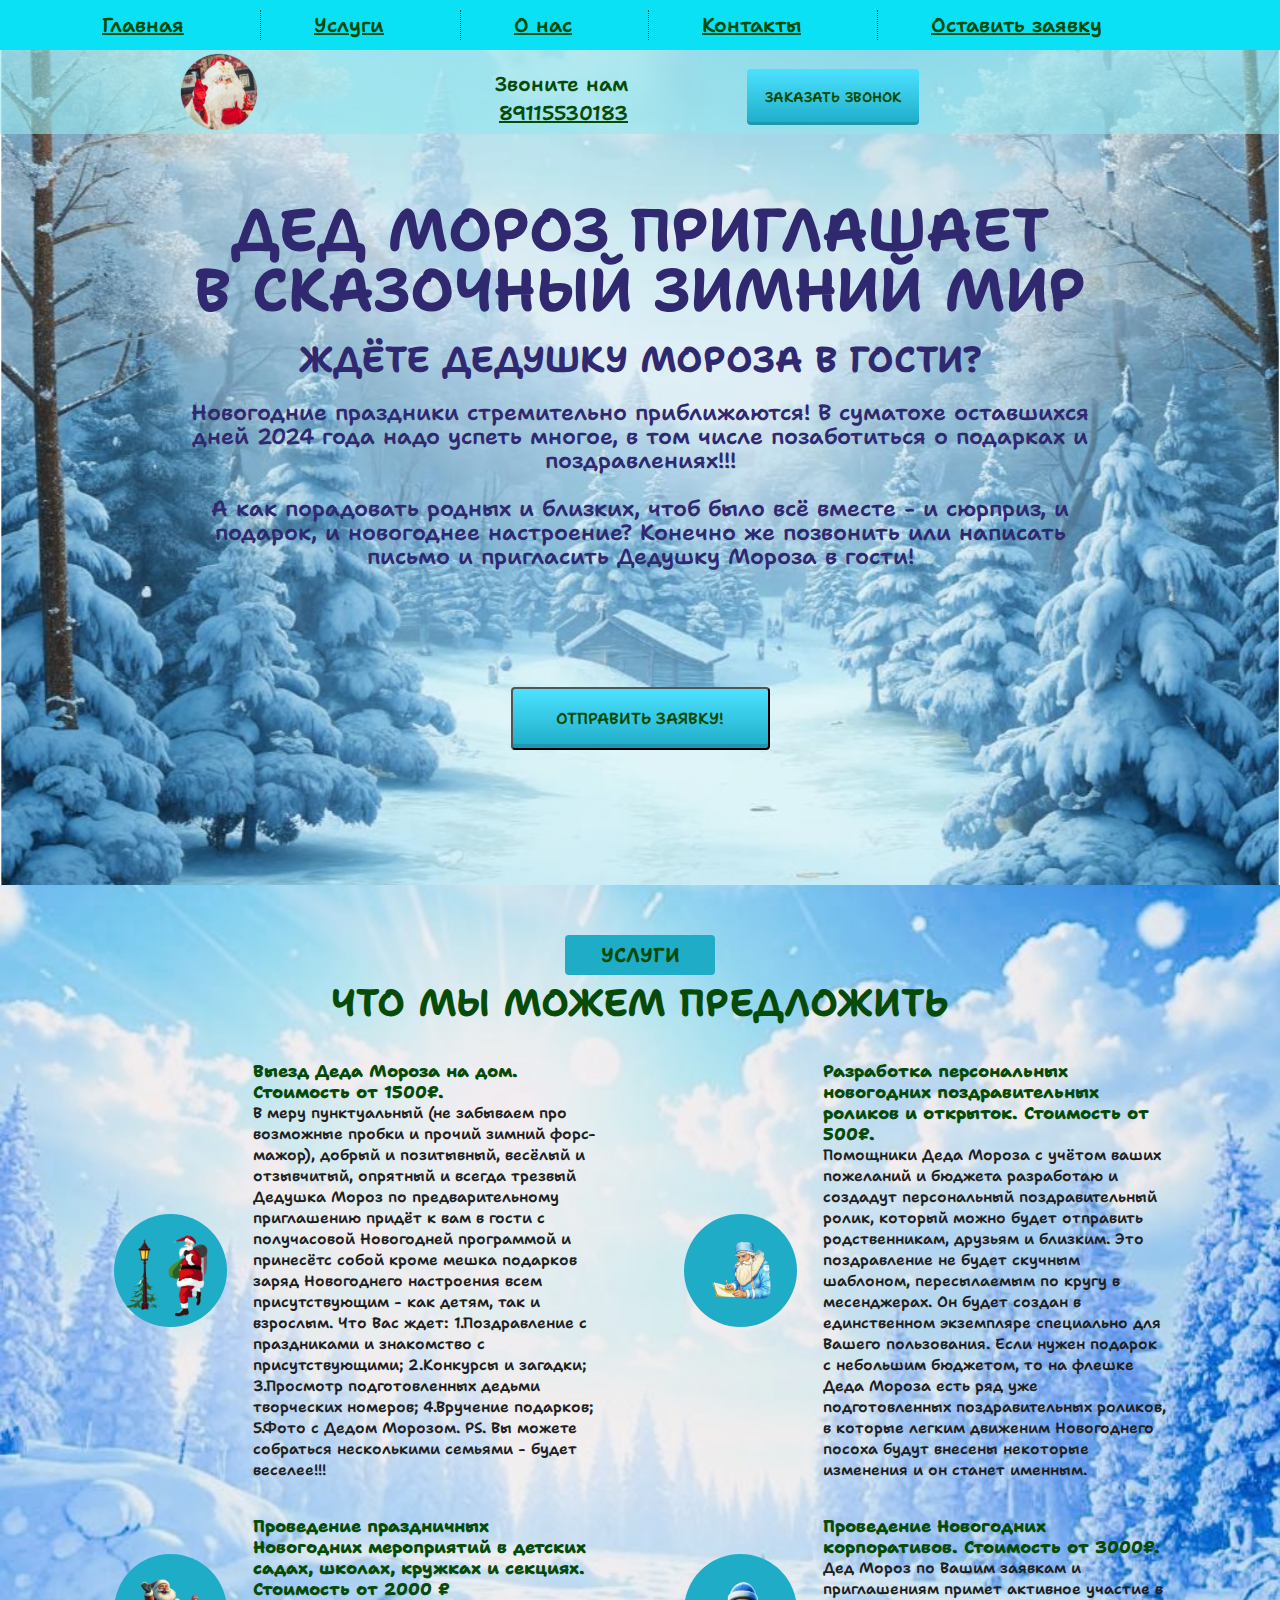
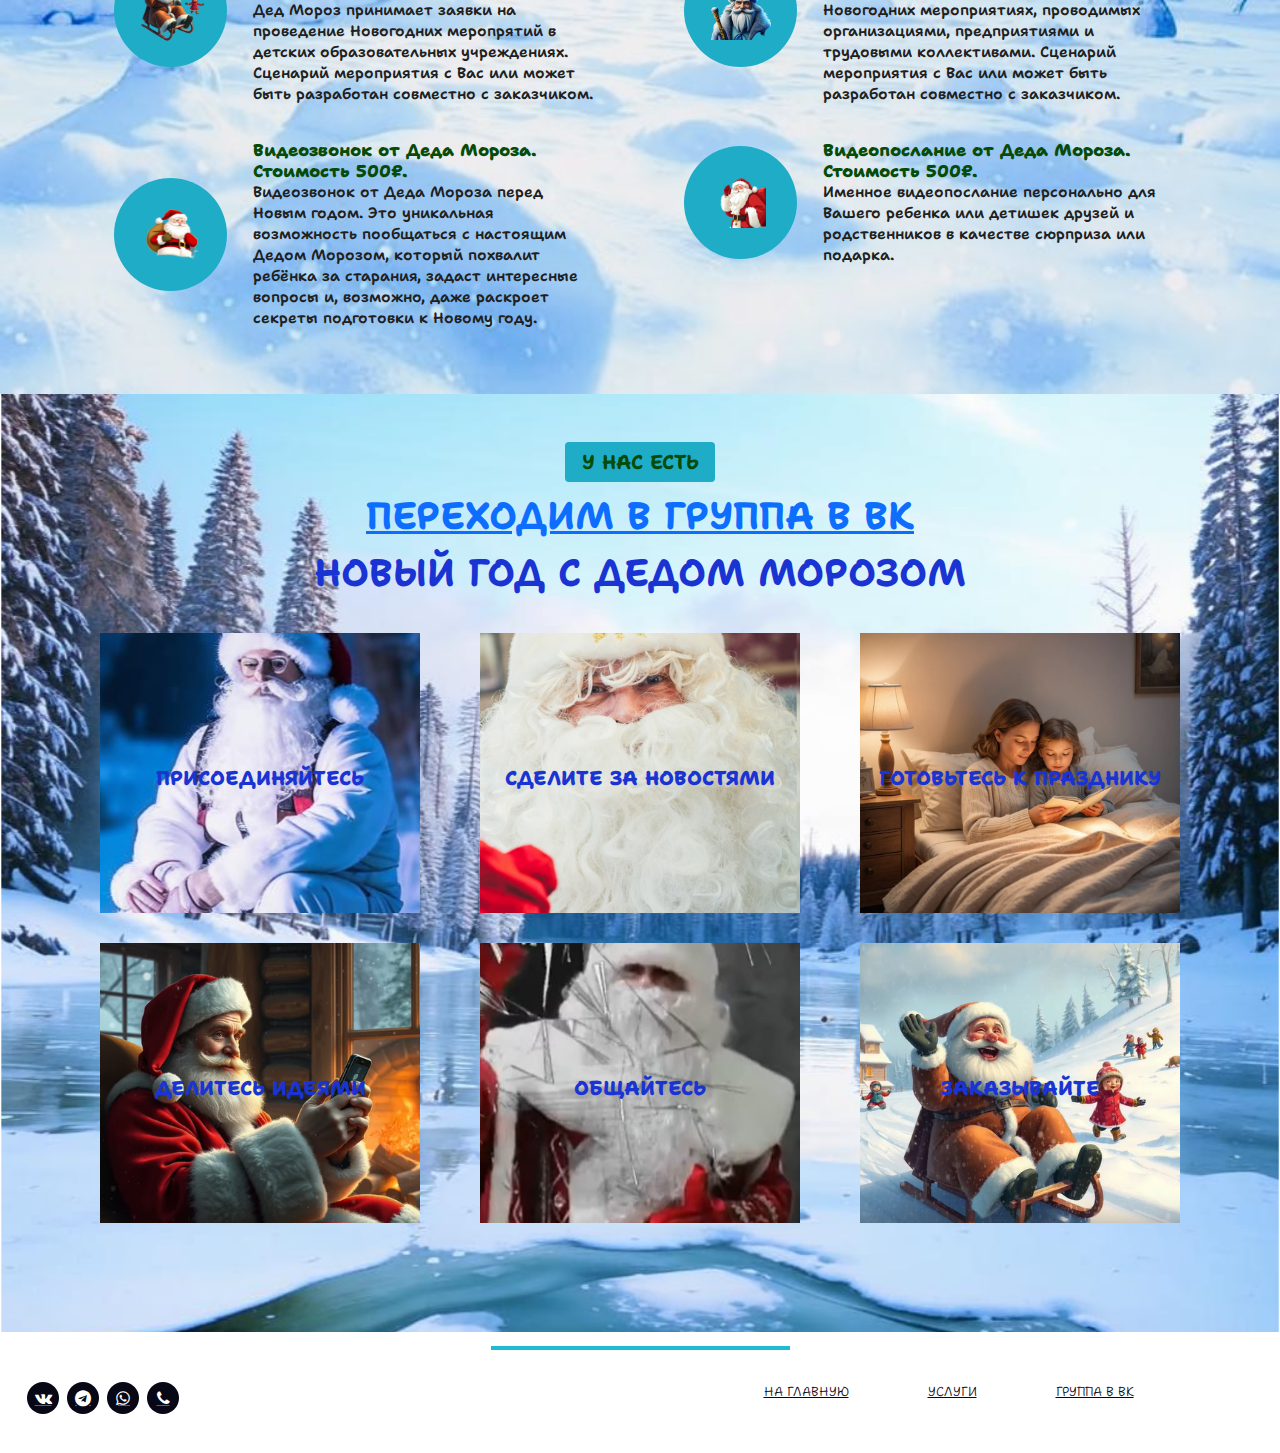
<file: index.html>
<!DOCTYPE html>
<html lang="ru">
<head>
    <meta charset="UTF-8">
    <meta name="viewport" content="width=device-width, initial-scale=1.0">
    <title>Дед Мороз на дом</title>
    <link rel="shortcut icon" href="icons/favicon.ico" type="image/x-icon">
    <link rel="preconnect" href="https://fonts.googleapis.com">
    <link rel="preconnect" href="https://fonts.gstatic.com" crossorigin>
    <link href="https://fonts.googleapis.com/css2?family=Crimson+Text:ital,wght@0,400;0,600;0,700;1,400;1,600;1,700&family=Shantell+Sans:ital,wght@0,300..800;1,300..800&display=swap" rel="stylesheet">
    <link rel="stylesheet" href="font-awesome/css/font-awesome.min.css">
    <!-- <link rel="stylesheet" href="css/fonts.css"> -->
    <link rel="stylesheet" href="css/bootstrap-reboot.min.css">
    <link rel="stylesheet" href="css/bootstrap-grid.min.css">
    <link rel="stylesheet" href="css/style.min.css">
</head>
<body>
    <header>
        <nav>
            <div class="container">
                <ul class="menu">
                    <li class="menu_item"><a href="#promo" class="menu_link">Главная</a></li>
                    <li class="menu_item"><a href="#reasons" class="menu_link">Услуги</a></li>
                    <li class="menu_item"><a href="about.html" target="_blank"" class="menu_link">О нас</a></li>
                    <li class="menu_item"><a href="contacts.html" target="_blank" class="menu_link">Контакты</a></li>
                    <li class="menu_item"><a href="https://forms.yandex.ru/u/673496d62530c2a1b6021140" target="_blank" rel="noopener noreferrer" class="menu_link">Оставить заявку</a></li>
                </ul>
            </div>
            <div class="hamburger">
                <span></span>
                <span></span>
                <span></span>
            </div>
        </nav>
        <div class="subheader">
            <div class="container">
                <div class="row">
                    <div class="col-6 col-md-1 offset-md-1 col-xl-2 offset-lx-1">
                        <a href="#" class="subheader_logo"><img src="icons/logo.png" alt="logo" class="logo"></a> 
                    </div>
                    <div class="xs-hidden col-md-3 offset-md-1 col-xl-2 offset-lx-2">
                        <div class="subheader_call">Звоните нам</div>
                        <a href="tel:+79115530183" class="subheader_phone">89115530183</a>
                    </div>                  
                    <div class="col-6 col-md-2 offset-md-1 col-lx-3 offset-lx-3">
                        <a href="tel:+79115530183" class="xs-visible subheader_phone">+7 911 553 01 83</a>
                        <button class="subheader_btn" onclick="openFormInNewTab()">Заказать звонок</button>
                    </div>
                    <script>
                        function openFormInNewTab() {
                            window.open("https://forms.yandex.ru/u/6734b712493639adf7f71534", '_blank');
                        }
                    </script>

                </div>
            </div>
        </div>
    </header>

    <section class="promo" id="promo">
        <div class="container">
            <div class="row">
                <div class="col-md-12 offset-md-0 col-lg-10 offset-lg-1">
                    <h1 class="promo_header">Дед Мороз приглашает<br>в сказочный зимний мир</h1>
                    <h2 class="promo_subheader">Ждёте Дедушку Мороза в гости?</h2>
                    <div class="promo_descr">
                        Новогодние праздники стремительно приближаются! В суматохе оставшихся дней 2024 года надо успеть многое, в том числе позаботиться о подарках и поздравлениях!!! 
                        <br><br>
                        А как порадовать родных и близких, чтоб было всё вместе - и сюрприз, и подарок, и новогоднее настроение? Конечно же позвонить или написать письмо и пригласить Дедушку Мороза в гости!
                    </div>
                    <button class="promo_btn"  onclick="openFormInNewTab()">Отправить заявку!</button>
                </div>
            </div>
        </div>
        <script>
            function openFormInNewTab() {
                window.open("https://forms.yandex.ru/u/6734b712493639adf7f71534", '_blank');
            }
        </script>
    </section>

    <section class="reasons" id="reasons">
        <div class="container">
            <div class="label">Услуги</div>
            <h2 class="title">Что мы можем предложить</h2>
            <div class="row">
                <div class="col-md-6">
                    <div class="reasons_block">
                        <div class="reasons_round">
                            <img src="icons/DMD_1.png" alt="reason" width="100" height="100"> 
                        </div>
                        <div class="reasons_descr">
                            <div class="reasons_subtitle">Выезд Деда Мороза на дом. Стоимость от 1500₽.</div>
                            <div class="reasons_text">
                                В меру пунктуальный (не забываем про возможные пробки и прочий зимний форс-мажор), добрый и позитывный, весёлый и отзывчитый, опрятный и всегда трезвый Дедушка Мороз по предварительному приглашению придёт к вам в гости с получасовой Новогодней программой и принесётс собой кроме мешка подарков заряд Новогоднего настроения всем присутствующим - как детям, так и  взрослым. Что Вас ждет: 1.Поздравление с праздниками и знакомство с присутствующими; 2.Конкурсы и загадки; 3.Просмотр подготовленных дедьми творческих  номеров; 4.Вручение подарков; 5.Фото с Дедом Морозом. PS. Вы можете собраться несколькими семьями - будет веселее!!! 
                            </div>
                        </div>
                    </div>
                </div>
                <div class="col-md-6">
                    <div class="reasons_block">
                        <div class="reasons_round">
                            <img src="icons/Ot.png" alt="reason" width="60" height="60">
                        </div>
                        <div class="reasons_descr">
                            <div class="reasons_subtitle">Разработка персональных новогодних поздравительных роликов и открыток. Стоимость от 500₽.</div>
                            <div class="reasons_text">
                                Помощники Деда Мороза с учётом ваших пожеланий и бюджета разработаю и создадут персональный поздравительный ролик, который можно будет отправить родственникам, друзьям и близким. Это поздравление не будет скучным шаблоном, пересылаемым по кругу в месенджерах. Он будет создан в единственном экземпляре специально для Вашего пользования. Если нужен подарок с небольшим бюджетом, то на флешке Деда Мороза есть ряд уже подготовленных поздравительных роликов, в которые легким движеним Новогоднего посоха будут внесены некоторые изменения и он станет именным. 
                            </div>
                        </div>
                    </div>
                </div>
                <div class="col-md-6">
                    <div class="reasons_block">
                        <div class="reasons_round">
                            <img src="icons/DS.png" alt="reason" width="70" height="70">
                        </div>
                        <div class="reasons_descr">
                            <div class="reasons_subtitle">Проведение праздничных Новогодних мероприятий в детских садах, школах, кружках и секциях. Стоимость от 2000 ₽</div>
                            <div class="reasons_text">
                                Дед Мороз принимает заявки на проведение Новогодних меропрятий в детских образовательных учреждениях. Сценарий мероприятия с Вас или может быть разработан совместно с заказчиком. 
                            </div>
                        </div>
                    </div>
                </div>
                <div class="col-md-6">
                    <div class="reasons_block">
                        <div class="reasons_round">
                            <img src="icons/kor_1.png" alt="reason" width="60" height="60">
                        </div>
                        <div class="reasons_descr">
                            <div class="reasons_subtitle">Проведение Новогодних корпоративов. Стоимость от 3000₽.</div>
                            <div class="reasons_text">
                                Дед Мороз по Вашим заявкам и приглашениям примет активное участие в Новогодних мероприятиях, проводимых организациями, предприятиями и трудовыми коллективами. Сценарий мероприятия с Вас или может быть разработан совместно с заказчиком. 
                            </div>
                        </div>
                    </div>
                </div>
                <div class="col-md-6">
                    <div class="reasons_block">
                        <div class="reasons_round">
                            <img src="icons/VZ_1.png" alt="reason" width="60" height="60">
                        </div>
                        <div class="reasons_descr">
                            <div class="reasons_subtitle">Видеозвонок от Деда Мороза. Стоимость 500₽.</div>
                            <div class="reasons_text">
                                Видеозвонок от Деда Мороза перед Новым годом. Это уникальная возможность пообщаться с настоящим Дедом Морозом, который похвалит ребёнка за старания, задаст интересные вопросы и, возможно, даже раскроет секреты подготовки к Новому году. 
                            </div>
                        </div>
                    </div>
                </div>
                <div class="col-md-6">
                    <div class="reasons_block">
                        <div class="reasons_round">
                            <img src="icons/VP_1.png" alt="reason" width="50" height="50">
                        </div>
                        <div class="reasons_descr">
                            <div class="reasons_subtitle">Видеопослание от Деда Мороза. Стоимость 500₽.
                            </div>
                            <div class="reasons_text">
                                Именное видеопослание персонально для Вашего ребенка или детишек друзей и родственников в качестве сюрприза или подарка. 
                            </div>
                        </div>
                    </div>
                </div>
            </div>
        </div>
    </section>

    <section class="mobile">
        <div class="container">
            <div class="label">У нас есть</div>
            <div class="title"><a href="https://vk.com/ded_moroz_north" target="_blank" rel="noopener noreferrer">Переходим в Группа в ВК</a></div>
            <div class="subtitle">Новый год с Дедом Морозом</div>

            <div class="row">
                <div class="col-md-4">
                    <div class="mobile_item mobile_item_1">
                        <div class="mobile_item_subtitle">Присоединяйтесь</div>
                        <!-- <div class="mobile_item_plus"></div> -->
                    </div>
                </div>
                <div class="col-md-4">
                    <div class="mobile_item mobile_item_2">
                        <div class="mobile_item_subtitle">Сделите за новостями</div>
                        <!-- <div class="mobile_item_plus"></div> -->
                    </div>
                </div>
                <div class="col-md-4">
                    <div class="mobile_item mobile_item_3">
                        <div class="mobile_item_subtitle">Готовьтесь к празднику</div>
                        <!-- <div class="mobile_item_plus"></div> -->
                    </div>
                </div>
                <div class="col-md-4">
                    <div class="mobile_item mobile_item_4">
                        <div class="mobile_item_subtitle">Делитесь идеями</div>
                        <!-- <div class="mobile_item_plus"></div> -->
                    </div>
                </div>
                <div class="col-md-4">
                    <div class="mobile_item mobile_item_5">
                        <div class="mobile_item_subtitle">Общайтесь</div>
                        <!-- <div class="mobile_item_plus"></div> -->
                    </div>
                </div>
                <div class="col-md-4">
                    <div class="mobile_item mobile_item_6">
                        <div class="mobile_item_subtitle">Заказывайте</div>
                        <!-- <div class="mobile_item_plus"></div> -->
                    </div>
                </div>
            </div>
        </div> 
    </section>

    <footer>
        <div class="footer_divider"></div>
        <div class="footer_wrapper">
            <!-- Если не оборачивать каждый блок в обертку - получится криво -->
            <div>
                <div class="footer_social">
                    <a href="https://vk.com/ded_moroz_north" class="footer_social_item" target="_blank" rel="noopener noreferrer">
                        <i class="fa fa-vk" aria-hidden="true"></i>
                    </a>
                    <a href="https://t.me/SilverLion5530183" class="footer_social_item" target="_blank" rel="noopener noreferrer">
                        <i class="fa fa-telegram" aria-hidden="true"></i>
                    </a>
                    <a href="https://wa.me/+79115530183" class="footer_social_item" target="_blank" rel="noopener noreferrer" class="footer_social_item">
                        <i class="fa fa-whatsapp" aria-hidden="true"></i>
                    </a>
                    <a href="tel:+79115530183" class="footer_social_item">
                        <i class="fa fa-phone" aria-hidden="true"></i>
                    </a>
                </div>
            </div>
            <div>
                <div class="footer_links">
                    <div class="footer_links_main">
                        <a href="#promo">на главную</a>
                        <a href="#reasons">услуги</a>
                        <a href="https://vk.com/ded_moroz_north" target="_blank" rel="noopener noreferrer">Группа в ВК</a>
                    </div>
                </div>
            </div>
        </div>
    </footer>
    <script src="js/script.js"></script>
</body>
</html>
</file>
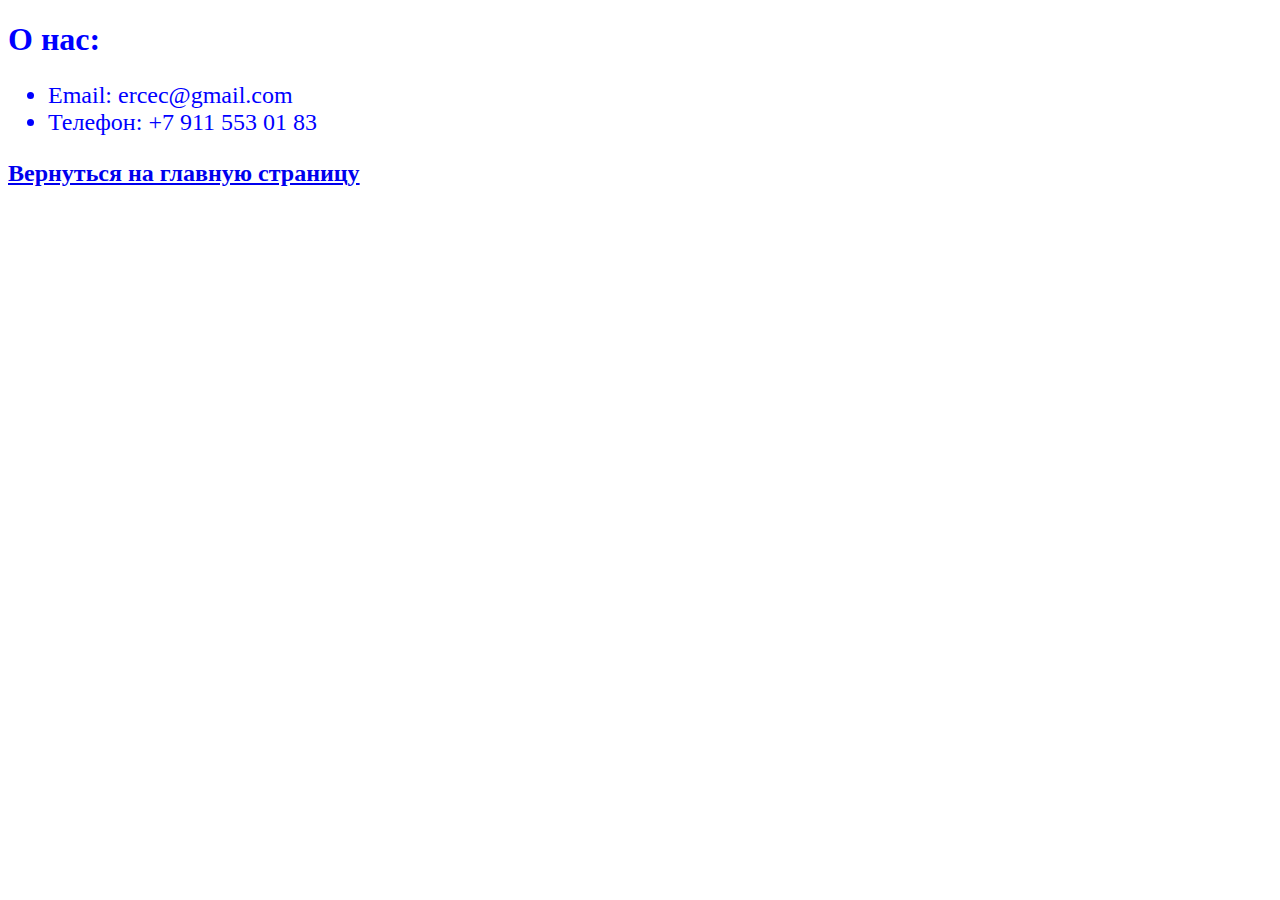
<file: about.html>
<!DOCTYPE html>
<html lang="ru">
<head>
    <meta charset="UTF-8">
    <meta name="viewport" content="width=device-width, initial-scale=1.0">
    <title>Контакты</title>
    <link rel="shortcut icon" href="icons/favicon.ico" type="image/x-icon">
</head>
<body style="color: blue;">
    <h1>О нас:</h1>
    <ul style="font-size: 24px;">
        <li>Email: ercec@gmail.com</li>
        <li>Телефон: +7 911 553 01 83</li>

    </ul>
    <h2><a href="index.html">Вернуться на главную страницу</a></h2>
</body>
</html>
</file>
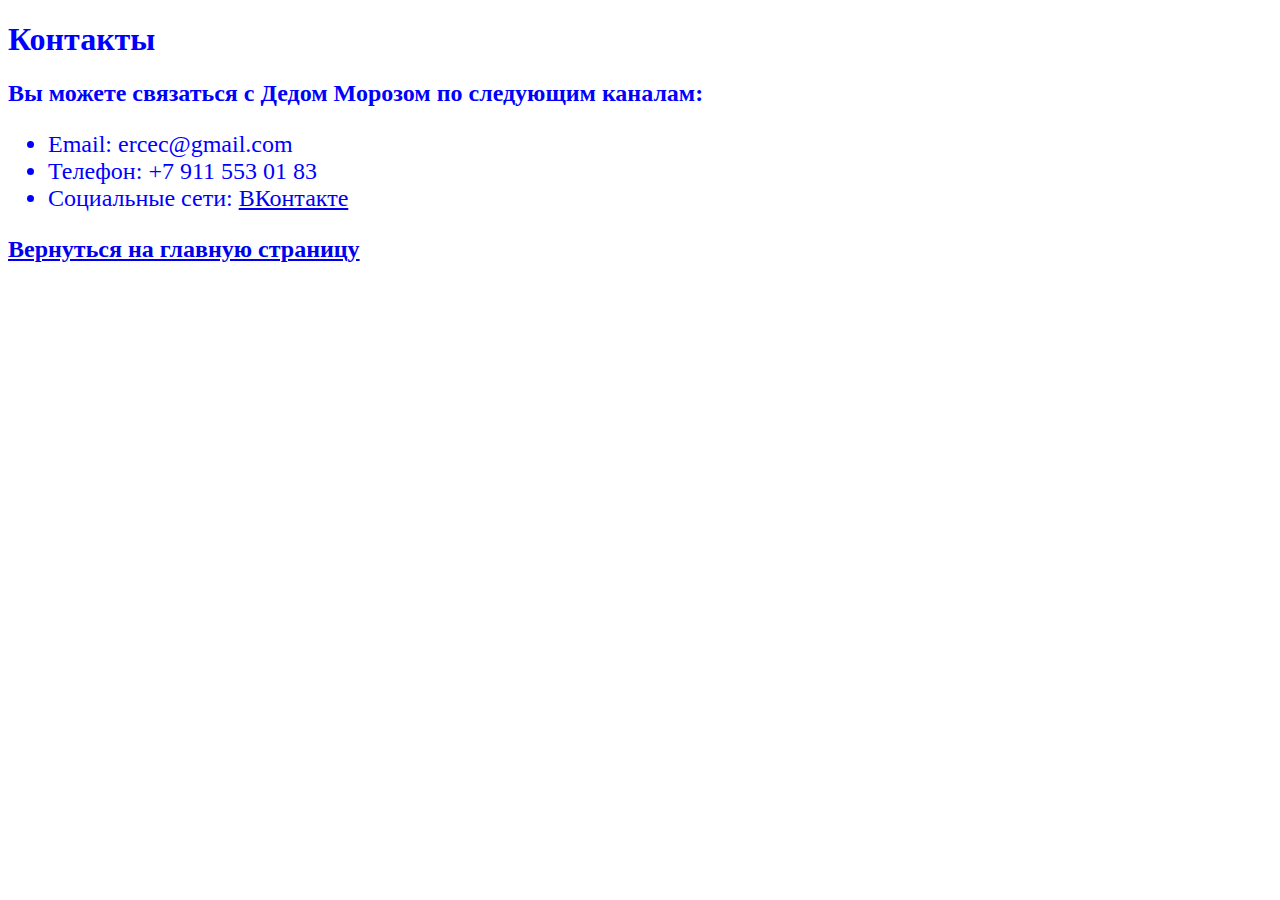
<file: contacts.html>
<!DOCTYPE html>
<html lang="ru">
<head>
    <meta charset="UTF-8">
    <meta name="viewport" content="width=device-width, initial-scale=1.0">
    <title>Контакты</title>
    <link rel="shortcut icon" href="icons/favicon.ico" type="image/x-icon">
</head>
<body style="color: blue;">
    <h1>Контакты</h1>
    <h2>Вы можете связаться с Дедом Морозом по следующим каналам:</h2>
    <ul style="font-size: 24px;">
        <li>Email: ercec@gmail.com</li>
        <li>Телефон: +7 911 553 01 83</li>
        <li>Социальные сети: <a href="https://vk.com/ded_moroz_north" class="footer_social_item" target="_blank" rel="noopener noreferrer">ВКонтакте</a></li>
    </ul>
    <h2><a href="index.html">Вернуться на главную страницу</a></h2>
</body>
</html>
</file>
<file: css/style.min.css>
*{font-family:"Shantell Sans",sans-serif}@font-face{font-family:"FontAwesome";src:url("../font-awesome/fonts/fontawesome-webfont.woff2") format("woff")}header{position:relative;height:50px}nav{position:fixed;width:100%;height:50px;background-color:hwb(185 4% 4%);z-index:2}.hamburger{display:none}.menu{display:-webkit-box;display:-ms-flexbox;display:flex;-webkit-box-pack:justify;-ms-flex-pack:justify;justify-content:space-between;padding:10px 20px;margin:0;list-style-type:none}.menu_link{color:#064b08;font-size:20px;font-weight:600}.menu_item{border-right:1px dotted #064b08;padding-right:76px}.menu_item:last-child{border-right:none}.logo{width:84px}.subheader{position:absolute;top:50px;width:100%;height:84px;background-color:rgba(149,230,238,.612)}.subheader_call{color:#064b08;font-size:20px;font-weight:600;margin-top:19px;text-align:right}.subheader_phone{display:block;margin-top:8px;color:#064b08;font-size:20px;font-weight:600;text-transform:uppercase;text-align:right;line-height:12px}.subheader_btn{margin-top:19px;width:172px;height:56px;-webkit-box-shadow:inset 0 -3px 0 rgba(0,0,0,.12);box-shadow:inset 0 -3px 0 rgba(0,0,0,.12);border:none;border-radius:4px;background-image:-webkit-gradient(linear, left bottom, left top, from(#1eacc7), to(#4ce2ff));background-image:linear-gradient(to top, #1eacc7 0%, #4ce2ff 100%);color:#064b08;font-size:14px;font-weight:600;text-transform:uppercase}.subheader_btn:hover{background-image:none;background-color:#1eacc7}.promo{min-height:800px;background:url("../img/zima_kand.png") center center/cover no-repeat;padding:150px 0 135px 0}.promo_header{color:#302970;font-weight:700;text-transform:uppercase;font-size:60px;line-height:60px;margin:0;text-align:center}.promo_subheader{color:#302970;font-weight:700;text-transform:uppercase;font-size:36px;line-height:36px;margin:0;margin-top:22px;text-align:center}.promo_descr{color:#302970;font-weight:600;font-size:22px;line-height:24px;text-align:center;margin-top:23px}.promo_btn{display:block;margin:118px auto 0 auto;width:259px;height:63px;-webkit-box-shadow:inset 0 -4px 0 rgba(0,0,0,.12);box-shadow:inset 0 -4px 0 rgba(0,0,0,.12);bottom:none;background-image:-webkit-gradient(linear, left bottom, left top, from(#1eacc7), to(#4CE2FF));background-image:linear-gradient(to top, #1eacc7 0%, #4CE2FF 100%);border-radius:4px;color:#064b08;font-style:18px;font-weight:600;text-transform:uppercase}.promo_btn:hover{background-image:none;background-color:#1eacc7}.reasons{padding:50px 0 65px 0;background:url("../img/main_bg.jpg") center center/cover no-repeat}.reasons_block{display:-webkit-box;display:-ms-flexbox;display:flex;-webkit-box-pack:center;-ms-flex-pack:center;justify-content:center;-webkit-box-align:center;-ms-flex-align:center;align-items:center;margin-top:35px}.reasons_round{display:-webkit-box;display:-ms-flexbox;display:flex;-webkit-box-pack:center;-ms-flex-pack:center;justify-content:center;-webkit-box-align:center;-ms-flex-align:center;align-items:center;margin-right:26px;width:113px;height:113px;background-color:#1eacc7;border-radius:100%}.reasons_descr{width:343px}.reasons_subtitle{line-height:21px;color:#064b08;font-size:17px;font-weight:800}.reasons_text{color:#202020;font-size:15px;font-weight:600;line-height:21px}.label{margin:0 auto;height:40px;width:150px;padding:5px 12px;background-color:#1eacc7;color:#064b08;font-size:20px;font-weight:700;text-transform:uppercase;text-align:center;border-radius:4px}.title{margin-bottom:0;margin-top:5px;color:#064b08;font-size:38px;font-weight:700;text-transform:uppercase;text-align:center}.subtitle{margin-bottom:10px;color:#1934d2;font-size:38px;font-weight:700;text-transform:uppercase;text-align:center}.mobile{min-height:864px;padding:48px 0 79px 0;background:url("../img/zima_kand_3.png") center center/cover no-repeat}.mobile .row{margin-top:32px}.mobile_item{position:relative;width:320px;height:280px;margin:0 auto;margin-bottom:30px}.mobile_item_1{background:url("../img/kand_dm_1.png") center center/cover no-repeat}.mobile_item_2{background:url("../img/DM_5.png") center center/cover no-repeat}.mobile_item_3{background:url("../img/DM_2.png") center center/cover no-repeat}.mobile_item_4{background:url("../img/DM_1.png") center center/cover no-repeat}.mobile_item_5{background:url("../img/DM_6.png") center center/cover no-repeat}.mobile_item_6{background:url("../img/DM_3.png") center center/cover no-repeat}.mobile_item_subtitle{padding-top:130px;color:#1934d2;font-size:20px;font-weight:800;line-height:31px;text-transform:uppercase;text-align:center}.mobile_item_plus{display:-webkit-box;display:-ms-flexbox;display:flex;-webkit-box-pack:center;-ms-flex-pack:center;justify-content:center;-webkit-box-align:center;-ms-flex-align:center;align-items:center;position:absolute;bottom:35px;left:50%;-webkit-transform:translateX(-50%);transform:translateX(-50%);width:26px;height:26px;background:#000;margin:0 auto;border-radius:100%;cursor:pointer}.mobile_item_plus:before{content:"";display:block;width:14px;height:2px;background-color:#1eacc7;-webkit-transition:.3s all;transition:.3s all}.mobile_item_plus:after{content:"";position:absolute;left:50%;-webkit-transform:translateX(-50%);transform:translateX(-50%);display:blocK;width:2px;height:14px;background-color:#1eacc7;-webkit-transition:.3s all;transition:.3s all}.mobile_item_plus:hover:before,.mobile_item_plus:hover:after{background-color:#fff}footer{padding:14px 23px 39px 23px}footer a:hover{text-decoration:none}.footer_divider{width:299px;height:4px;background-color:#1fbad6;margin:0 auto}.footer_wrapper{display:-webkit-box;display:-ms-flexbox;display:flex;-webkit-box-pack:justify;-ms-flex-pack:justify;justify-content:space-between;aling-items:flex-start;padding-top:32px}.footer_wrapper>div{width:50%}.footer_wrapper>div:nth-child(3){display:-webkit-box;display:-ms-flexbox;display:flex;-webkit-box-pack:end;-ms-flex-pack:end;justify-content:flex-end}.footer_social{width:160px;display:-webkit-box;display:-ms-flexbox;display:flex;-webkit-box-pack:justify;-ms-flex-pack:justify;justify-content:space-between}.footer_social_item{display:-webkit-box;display:-ms-flexbox;display:flex;-webkit-box-pack:center;-ms-flex-pack:center;justify-content:center;-webkit-box-align:center;-ms-flex-align:center;align-items:center;margin:0 4px;width:32px;height:32px;background-color:#070716;border-radius:100%}.footer_social_item i{color:#fff}.footer_links{width:390px;margin:0 auto}.footer_links_main{display:-webkit-box;display:-ms-flexbox;display:flex;-webkit-box-pack:justify;-ms-flex-pack:justify;justify-content:space-between;padding:0 10px}.footer_links_main a{color:#070716;font-size:13px;font-weight:300;text-transform:uppercase}.xs-visible{display:none}@media(max-width: 1200px){.menu_item{padding-right:20px}.menu_link{font-size:13px}.promo_header{font-size:40px}.reasons_block{-webkit-box-align:start;-ms-flex-align:start;align-items:flex-start}.reasons_descr{width:300px}.mobile_item{width:300px}.footer_links{width:320px}}@media(max-width: 991px){.menu_item{padding-right:20px}.menu_link{font-size:13px}.subheader_phone{font-size:17px;text-align:left}.subheader_btn{margin-top:6px;width:159px;height:40px}.promo_header{font-size:40px}.promo_subheader{font-size:30px}.reasons_block{-webkit-box-orient:vertical;-webkit-box-direction:normal;-ms-flex-direction:column;flex-direction:column;-webkit-box-align:center;-ms-flex-align:center;align-items:center}.reasons_descr{width:300px;margin-top:10px}.mobile_item{width:200px}.mobile_item_subtitle{font-size:13px}.footer_links{width:280px}}@media(max-width: 767px){.menu{position:fixed;-webkit-box-orient:vertical;-webkit-box-direction:normal;-ms-flex-direction:column;flex-direction:column;-webkit-box-pack:center;-ms-flex-pack:center;justify-content:center;-webkit-box-align:center;-ms-flex-align:center;align-items:center;top:0;left:-100%;width:50%;height:100vh;padding:20px 15px;background-color:rgba(0,0,0,.8);-webkit-transition:.6s all;transition:.6s all}.menu_active{left:0}.menu_item{padding-right:0;border:none;margin:10px 0}.menu_link{font-size:20px;color:#fff}.hamburger{display:block;position:absolute;right:10px;top:50%;-webkit-transform:translateY(-50%);transform:translateY(-50%);width:26px;height:12px}.hamburger span{display:block;height:2px;width:100%;background-color:#fff;margin-bottom:2px;-webkit-transition:.5s all;transition:.5s all}.hamburger_active span{margin-bottom:-2px}.hamburger_active span:nth-child(1){-webkit-transform:translateY(3px) rotate(-45deg);transform:translateY(3px) rotate(-45deg)}.hamburger_active span:nth-child(2){display:none}.hamburger_active span:nth-child(3){-webkit-transform:translateY(3px) rotate(45deg);transform:translateY(3px) rotate(45deg)}.xs-hidden{display:none}.xs-visible{display:block}.subheader_phone{display:block;margin-top:10px;color:#064b08;font-size:16px;font-weight:400;text-transform:uppercase;text-align:center}.subheader_btn{display:block;margin:0 auto;width:159px;height:40px;margin-top:10px}.promo_header{line-height:45px}}@media(max-width: 575px){.subheader_btn{width:140px;font-size:13px}.menu{width:85%}.menu_item{width:100%;text-align:center;padding:5px 0}.menu_item_link{display:block}footer{padding:25px 0 20px 0}.footer{width:253px;margin:0 auto}.footer_wrapper{padding-left:25px;padding-top:12px}.footer_wrapper>div{margin-bottom:20px}.footer_wrapper>div:nth-child(1){-webkit-box-ordinal-group:3;-ms-flex-order:2;order:2}.footer_wrapper>div:nth-child(2){-webkit-box-ordinal-group:2;-ms-flex-order:1;order:1}.footer_wrapper>div:nth-child(3){-webkit-box-ordinal-group:4;-ms-flex-order:3;order:3}.footer_social{padding:30px 0 0 0}.footer_links{width:290px}.footer_links_main{padding:0;font-size:14px}}@media(max-width: 1200px){.menu_item{padding-right:20px}.menu_link{font-size:13px}.promo_header{font-size:40px}.reasons_block{-webkit-box-align:start;-ms-flex-align:start;align-items:flex-start}.reasons_descr{width:300px}.mobile_item{width:300px}.footer_links{width:320px}}@media(max-width: 991px){.menu_item{padding-right:20px}.menu_link{font-size:13px}.subheader_phone{font-size:17px;text-align:left}.subheader_btn{margin-top:6px;width:159px;height:40px}.promo_header{font-size:40px}.promo_subheader{font-size:30px}.reasons_block{-webkit-box-orient:vertical;-webkit-box-direction:normal;-ms-flex-direction:column;flex-direction:column;-webkit-box-align:center;-ms-flex-align:center;align-items:center}.reasons_descr{width:300px;margin-top:10px}.mobile_item{width:200px}.mobile_item_subtitle{font-size:13px}.footer_links{width:280px}}@media(max-width: 767px){.menu{position:fixed;-webkit-box-orient:vertical;-webkit-box-direction:normal;-ms-flex-direction:column;flex-direction:column;-webkit-box-pack:center;-ms-flex-pack:center;justify-content:center;-webkit-box-align:center;-ms-flex-align:center;align-items:center;top:0;left:-100%;width:50%;height:100vh;padding:20px 15px;background-color:rgba(0,0,0,.8);-webkit-transition:.6s all;transition:.6s all}.menu_active{left:0}.menu_item{padding-right:0;border:none;margin:10px 0}.menu_link{font-size:20px;color:#fff}.hamburger{display:block;position:absolute;right:10px;top:50%;-webkit-transform:translateY(-50%);transform:translateY(-50%);width:26px;height:12px}.hamburger span{display:block;height:2px;width:100%;background-color:#fff;margin-bottom:2px;-webkit-transition:.5s all;transition:.5s all}.hamburger_active span{margin-bottom:-2px}.hamburger_active span:nth-child(1){-webkit-transform:translateY(3px) rotate(-45deg);transform:translateY(3px) rotate(-45deg)}.hamburger_active span:nth-child(2){display:none}.hamburger_active span:nth-child(3){-webkit-transform:translateY(3px) rotate(45deg);transform:translateY(3px) rotate(45deg)}.xs-hidden{display:none}.xs-visible{display:block}.subheader_phone{display:block;margin-top:10px;color:#064b08;font-size:16px;font-weight:400;text-transform:uppercase;text-align:center}.subheader_btn{display:block;margin:0 auto;width:159px;height:40px;margin-top:10px}.promo_header{line-height:45px}}@media(max-width: 575px){.subheader_btn{width:140px;font-size:13px}.menu{width:85%}.menu_item{width:100%;text-align:center;padding:5px 0}.menu_item_link{display:block}footer{padding:25px 0 20px 0}.footer{width:253px;margin:0 auto}.footer_wrapper{padding-left:25px;padding-top:12px}.footer_wrapper>div{margin-bottom:20px}.footer_wrapper>div:nth-child(1){-webkit-box-ordinal-group:3;-ms-flex-order:2;order:2}.footer_wrapper>div:nth-child(2){-webkit-box-ordinal-group:2;-ms-flex-order:1;order:1}.footer_wrapper>div:nth-child(3){-webkit-box-ordinal-group:4;-ms-flex-order:3;order:3}.footer_social{padding:30px 0 0 0}.footer_links{width:290px}.footer_links_main{padding:0;font-size:14px}}/*# sourceMappingURL=style.min.css.map */
</file>
